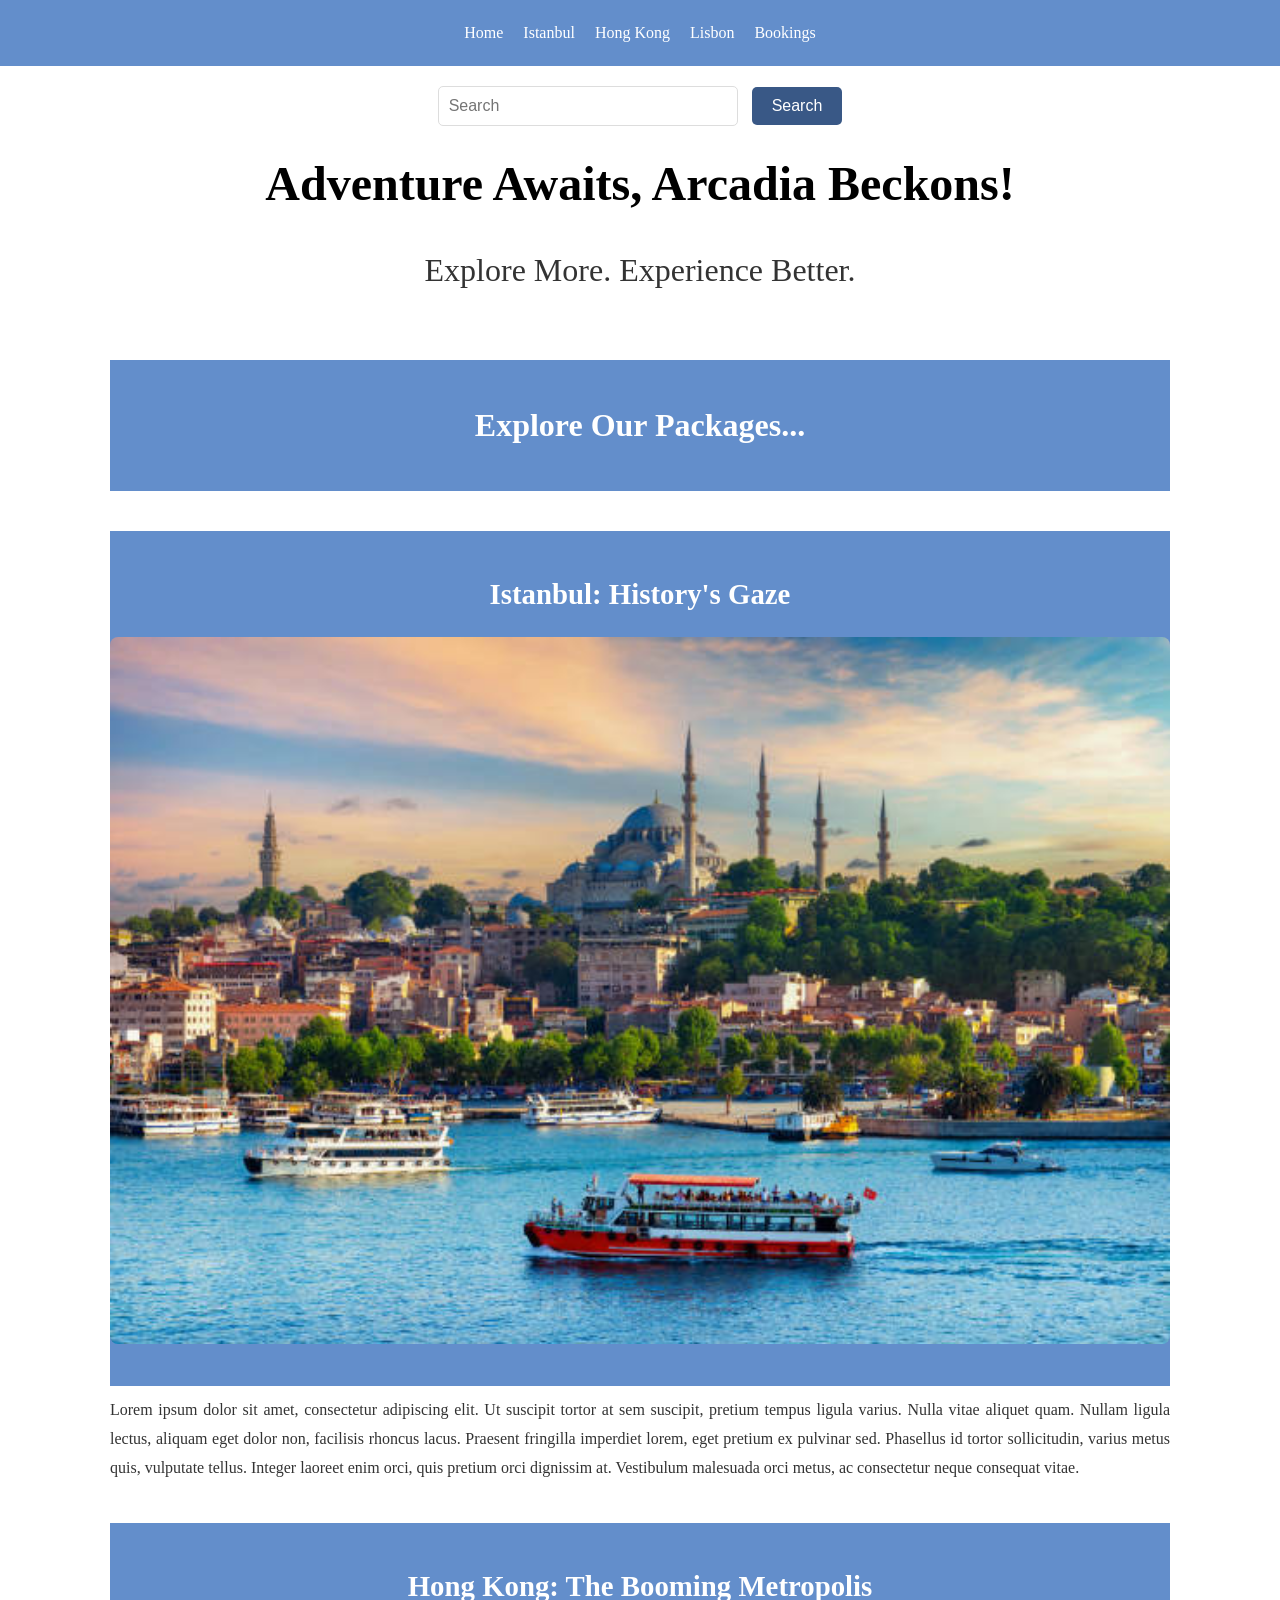
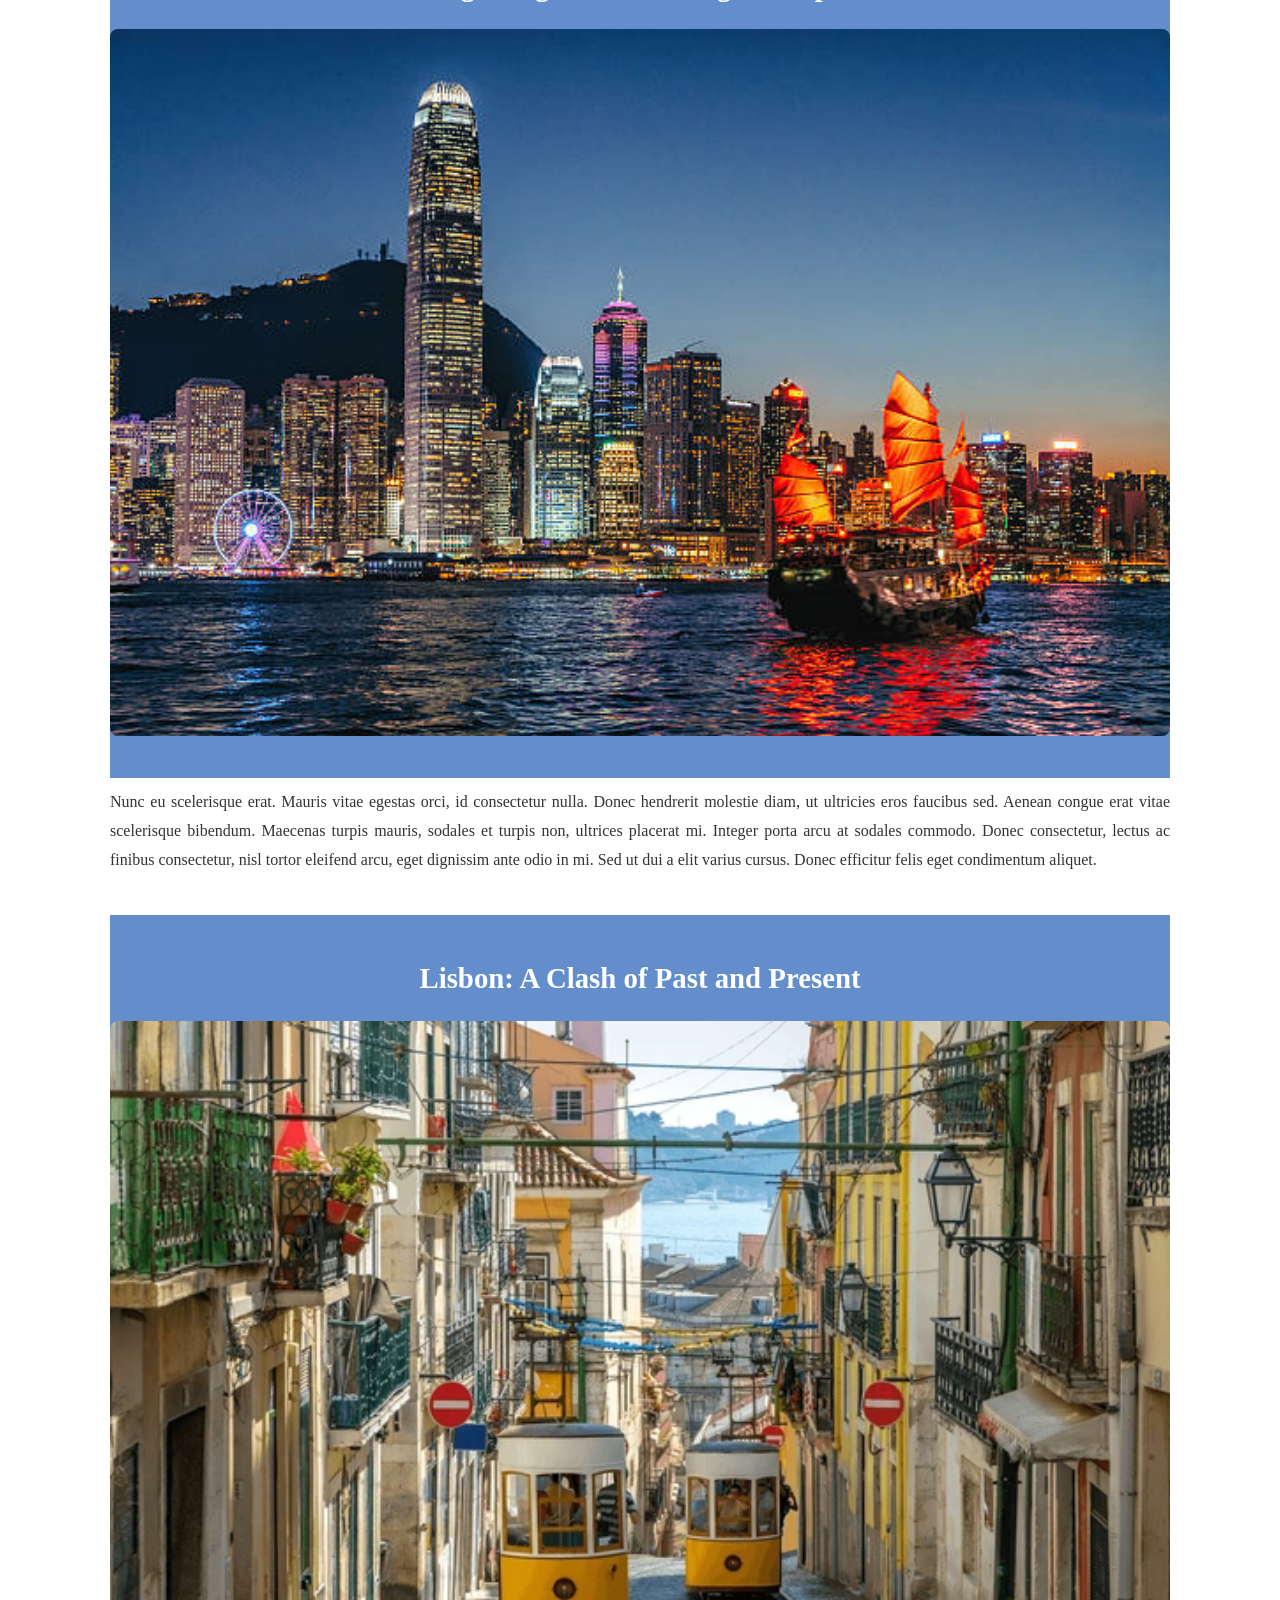
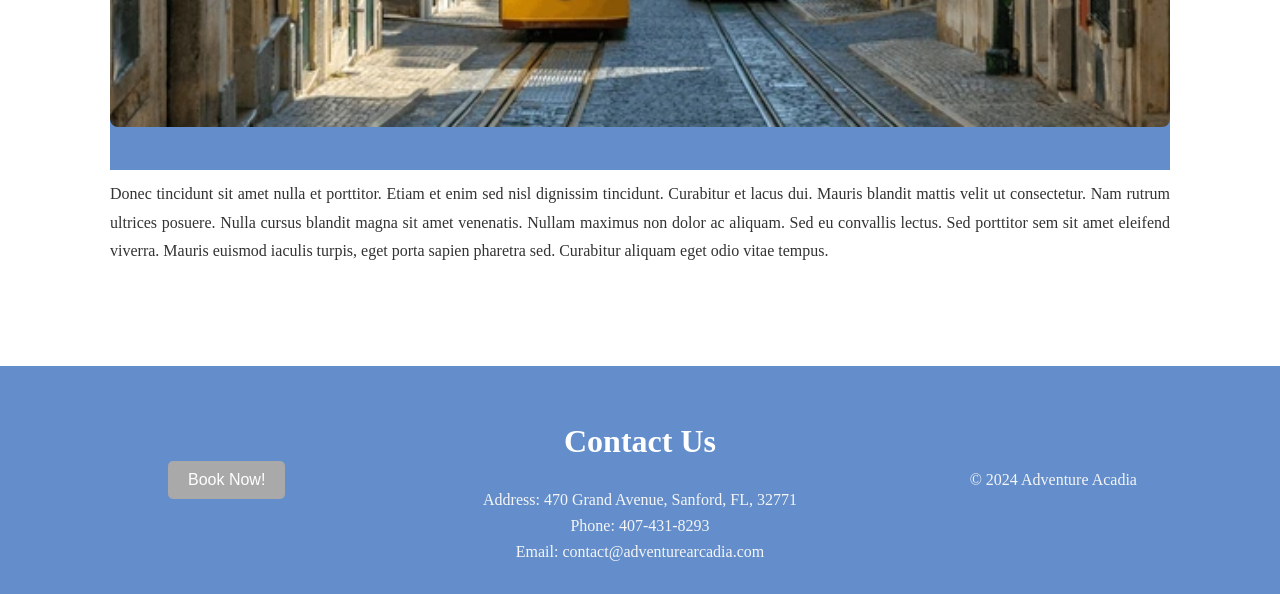
<file: index.html>
<!DOCTYPE html>
<html>
<head>
    <meta charset="utf-8" />
    <meta name="viewport" content="width=device-width, initial-scale=1.0">
    <link rel="stylesheet" href="css/mainPage.css">
    <title>Adventure Arcadia</title>
</head>
    <body>
        <section>
            <header>
                <nav class="nav">
                    <ul class="navlinks">
                        <li class="link"><a href="index.html">Home</a></li>
                        <li class="link"><a href="pckg1.html">Istanbul</a></li>
                        <li class="link"><a href="pckg2.html">Hong Kong</a></li>
                        <li class="link"><a href="pckg3.html">Lisbon</a></li>
                        <li class="link"><a href="bookingForm.html">Bookings</a></li>
                    </ul>
                </nav>
            </header>
            <div class="search">
                <input class="srch" type="search" name="" placeholder="Search">
                <a href="#"> <button class="btn">Search</button></a>
            </div>
            <div class="awaits">
                <h1>Adventure Awaits, Arcadia Beckons!</h1>
                <p>Explore More. Experience Better.</p>    
            </div>
        </section>
        <main>
            <section>
                <header>
                    <h2>Explore Our Packages...</h2>
                </header>
            </section>
            <section>
                <header>
                    <h3>Istanbul: History's Gaze </h3>
                    <div>
                        <img src="images/Istanbul.jpg"> 
                    </div>
                </header>
                <article>
                    <p>
                        Lorem ipsum dolor sit amet, consectetur adipiscing elit. Ut suscipit tortor at sem suscipit, pretium tempus ligula varius. Nulla vitae aliquet quam. Nullam ligula lectus, aliquam eget dolor non, facilisis rhoncus lacus. Praesent fringilla imperdiet lorem, eget pretium ex pulvinar sed. Phasellus id tortor sollicitudin, varius metus quis, vulputate tellus. Integer laoreet enim orci, quis pretium orci dignissim at. Vestibulum malesuada orci metus, ac consectetur neque consequat vitae.
                    </p>
                </article>
            </section>
            <section>
                <header>
                    <h3>Hong Kong: The Booming Metropolis</h3>
                    <div>
                        <img src="images/HongKong.jpg"> 
                    </div>
                </header>
                <article>
                    <p>
                        Nunc eu scelerisque erat. Mauris vitae egestas orci, id consectetur nulla. Donec hendrerit molestie diam, ut ultricies eros faucibus sed. Aenean congue erat vitae scelerisque bibendum. Maecenas turpis mauris, sodales et turpis non, ultrices placerat mi. Integer porta arcu at sodales commodo. Donec consectetur, lectus ac finibus consectetur, nisl tortor eleifend arcu, eget dignissim ante odio in mi. Sed ut dui a elit varius cursus. Donec efficitur felis eget condimentum aliquet.
                    </p>
                </article>
            </section>  
            <section>
                <header>
                    <h3>Lisbon: A Clash of Past and Present</h3>
                    <div>
                        <img src="images/Lisbon.jpg"> 
                    </div>
                </header>
                <article>
                    <p>
                        Donec tincidunt sit amet nulla et porttitor. Etiam et enim sed nisl dignissim tincidunt. Curabitur et lacus dui. Mauris blandit mattis velit ut consectetur. Nam rutrum ultrices posuere. Nulla cursus blandit magna sit amet venenatis. Nullam maximus non dolor ac aliquam. Sed eu convallis lectus. Sed porttitor sem sit amet eleifend viverra. Mauris euismod iaculis turpis, eget porta sapien pharetra sed. Curabitur aliquam eget odio vitae tempus.
                    </p>
                </article>
            </section>
        </main>
        <footer>
            <div>
                <a href="bookingForm.html">
                    <button id="btn">Book Now!</button>
                </a>
            </div>
            <div>
                <h2>Contact Us</h2>
                <p>Address: 470 Grand Avenue, Sanford, FL, 32771</p>
                <p>Phone: 407-431-8293</p>
                <p>Email: contact@adventurearcadia.com</p>
            </div>
            <div>
                <p>&copy; 2024 Adventure Acadia</p>
            </div>
        </footer>
    </body>
</html>
</file>
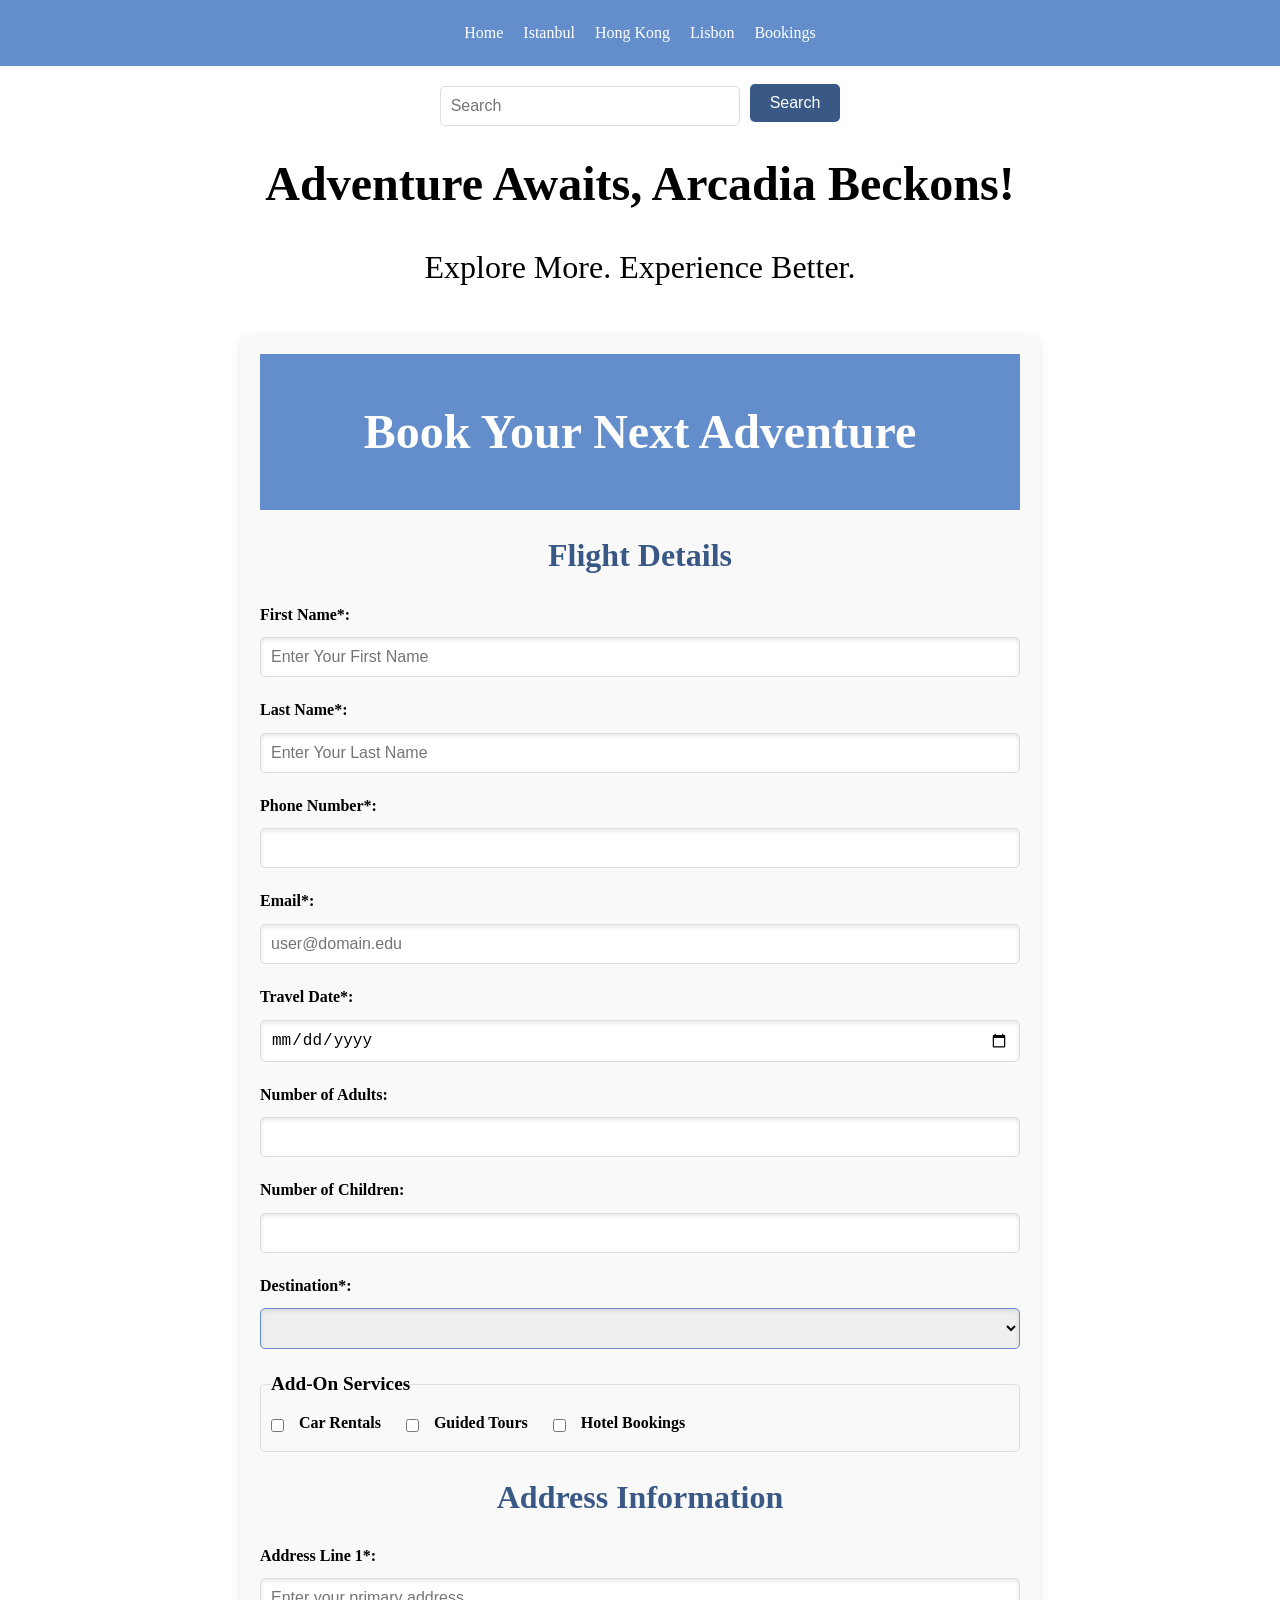
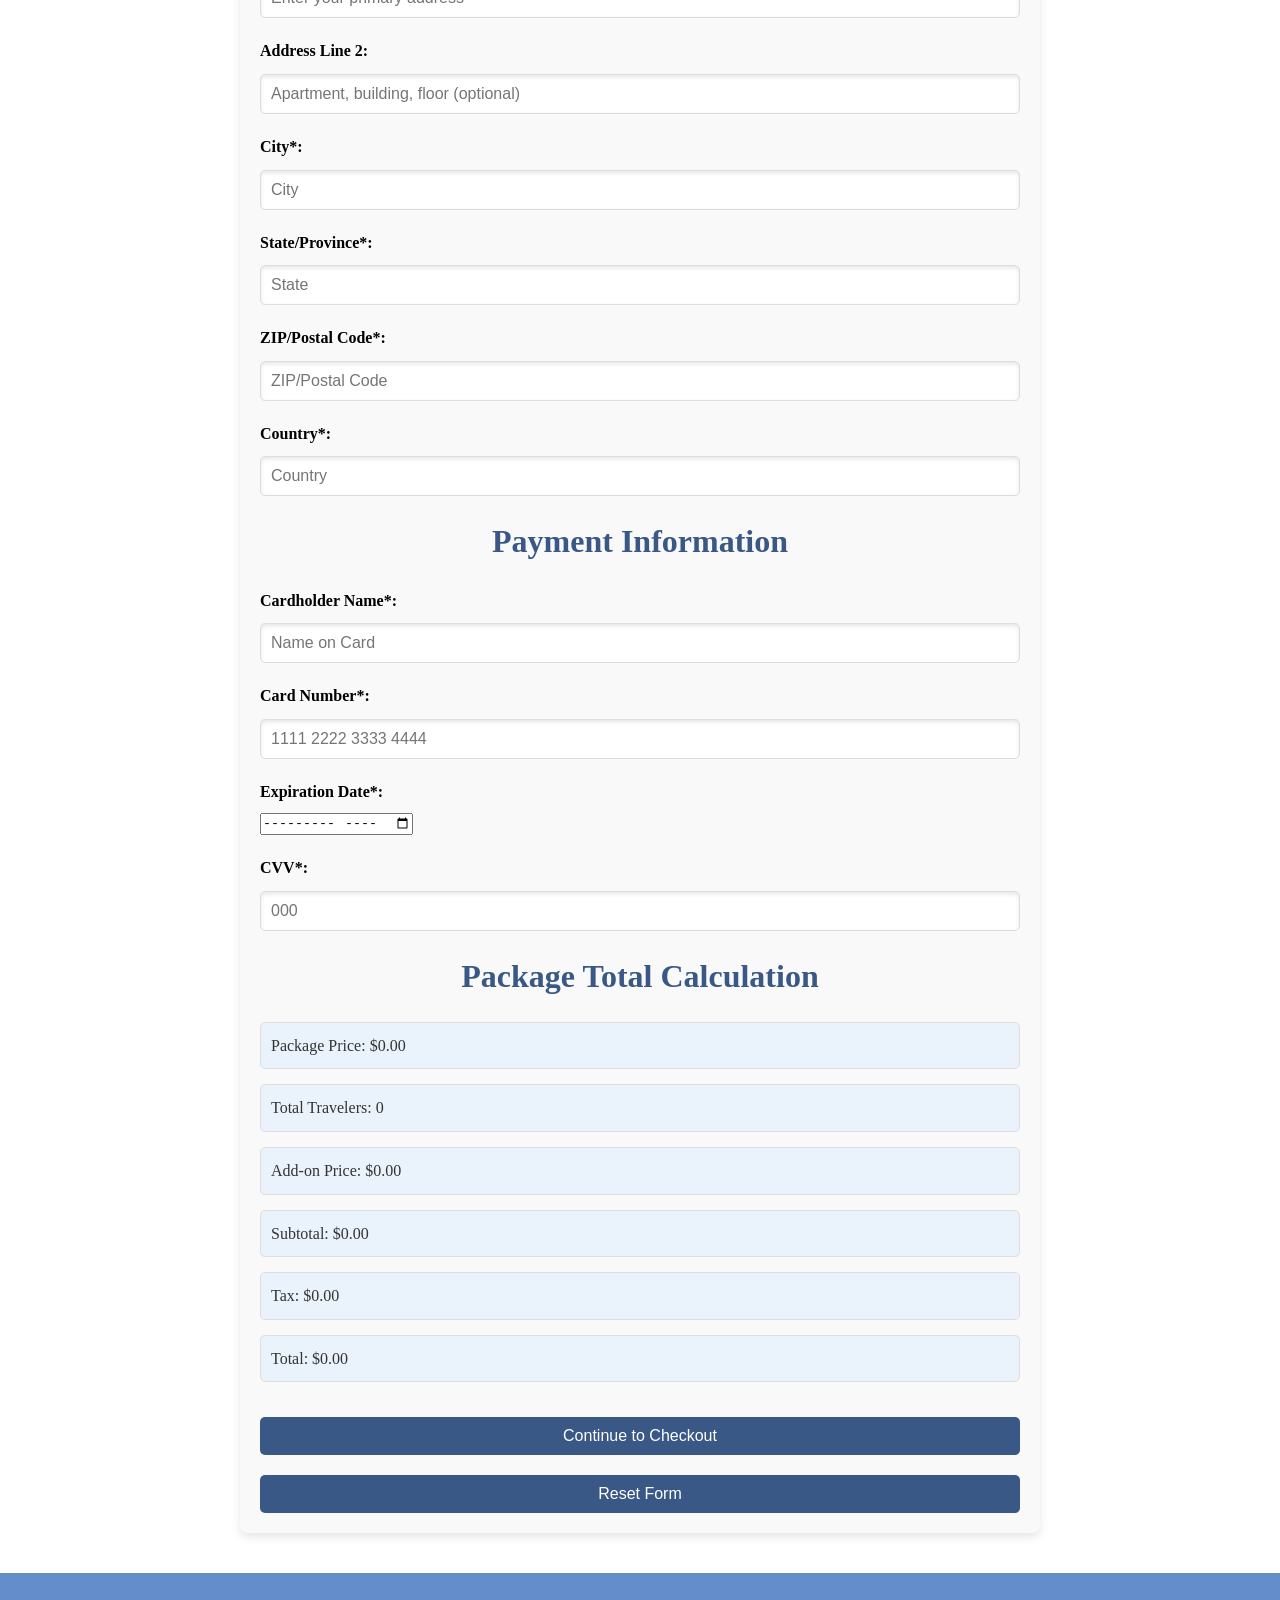
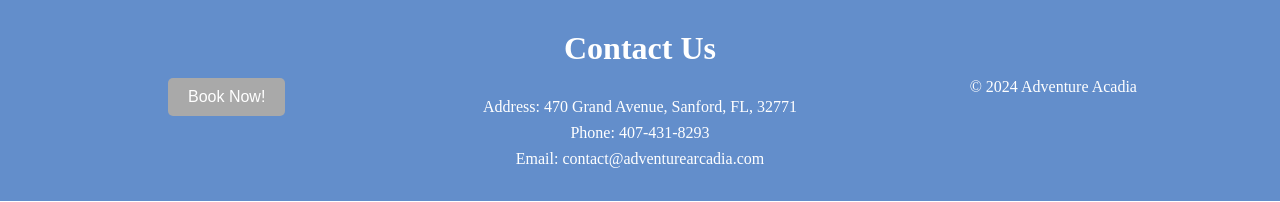
<file: bookingForm.html>
<!DOCTYPE html>
<html lang="en">
    <head>
        <title>Book Your Next Adventure</title>
        <meta charset="utf-8"/>
        <link rel="stylesheet" href="css/bookingForm.css">
    </head>
    <body>
        <section>
            <header>
                <nav class="nav">
                    <ul class="navlinks">
                        <li class="link"><a href="mainPage.html">Home</a></li>
                        <li class="link"><a href="pckg1.html">Istanbul</a></li>
                        <li class="link"><a href="pckg2.html">Hong Kong</a></li>
                        <li class="link"><a href="pckg3.html">Lisbon</a></li>
                        <li class="link"><a href="bookingForm.html">Bookings</a></li>
                    </ul>
                </nav>
            </header>
            <div class="search">
                <input class="srch" type="search" name="" placeholder="Search">
                <a href="#"> <button class="btn">Search</button></a>
            </div>
            <div class="awaits">
                <h1>Adventure Awaits, Arcadia Beckons!</h1>
                <p>Explore More. Experience Better.</p>    
            </div>
        </section>
        <main>
            <section>
                <header>
                    <h1>Book Your Next Adventure</h1>
                </header>
            </section> 
            <form method="get" action="" id="bookingForm">
                <!--Flight Details-->
                <h2> Flight Details</h2>
                <p>
                    <label for="first_name">First Name*:</label>
                    <input type="text" name="firstName" id="first_name" placeholder="Enter Your First Name" required/>
                </p>
                <p>
                    <label for="last_name">Last Name*:</label>
                    <input type="text" name="last_name" id="last_name" placeholder="Enter Your Last Name" required/>
                </p>
                <p>
                    <label for="phone">Phone Number*:</label>
                    <input type="number" name="phone" id="phone" required>
                </p>
                <p>
                    <label for="email">Email*:</label>
                    <input type="email" name="email" id="email" placeholder="user@domain.edu" required/>
                </p>
                <p>
                    <label for="travel_date_start">Travel Date*:</label>
                    <input type="date" name="travel_date_start" id="travel_date_start" required>
                </p>
                <p>
                    <label for="qty">Number of Adults:</label>
                    <input type="number" name="qty" id="qty_adults" min="0" step="1" required>
                </p>
                <p>
                    <label for="qty">Number of Children:</label>
                    <input type="number" name="qty" id="qty_children" min="0" step="1" required>
                </p>
                <p>
                    <label for="package">Destination*:</label>
                    <select name="package" id="package" autofocus required>
                        <option value=""></option>
                        <option value="1">Istanbul</option>
                        <option value="2">Hong Kong</option>
                        <option value="3">Lisbon</option>
                    </select>
                </p>
                <p>
                    <fieldset class="addon-services">
                        <legend>Add-On Services</legend>
                        <input type="checkbox" name="pick_add_on" id="pick_add_on_1" value="1"><label for="pick_add_on_1">Car Rentals</label>
                        <input type="checkbox" name="pick_add_on" id="pick_add_on_2" value="2"><label for="pick_add_on_2">Guided Tours</label>
                        <input type="checkbox" name="pick_add_on" id="pick_add_on_3" value="3"><label for="pick_add_on_3">Hotel Bookings</label>    
                    </fieldset>
                </p>

                <!--Address Input-->
                <h2>Address Information</h2>
                <p>
                    <label for="address_line1">Address Line 1*:</label>
                    <input type="text" name="address_line1" id="address_line1" placeholder="Enter your primary address" required/>
                </p>
                <p>
                    <label for="address_line2">Address Line 2:</label>
                    <input type="text" name="address_line2" id="address_line2" placeholder="Apartment, building, floor (optional)"/>
                </p>
                <p>
                    <label for="city">City*:</label>
                    <input type="text" name="city" id="city" placeholder="City" required/>
                </p>
                <p>
                    <label for="state">State/Province*:</label>
                    <input type="text" name="state" id="state" placeholder="State" required/>
                </p>
                <p>
                    <label for="zip_code">ZIP/Postal Code*:</label>
                    <input type="text" name="zip_code" id="zip_code" placeholder="ZIP/Postal Code" required/>
                </p>

                <p>
                    <label for="country">Country*:</label>
                    <input type="text" name="country" id="country" placeholder="Country" required/>
                </p>

                <!--Card Payment Section-->
                <h2>Payment Information</h2>
                <p>
                    <label for="card_name">Cardholder Name*:</label>
                    <input type="text" name="card_name" id="card_name" placeholder="Name on Card" required/>
                </p>
                <p>
                    <label for="card_number">Card Number*:</label>
                    <input type="text" name="card_number" id="card_number" placeholder="1111 2222 3333 4444" required/>
                </p>
                <p>
                    <label for="exp">Expiration Date*:</label>
                    <input type="month" name="exp" id="exp" required/>
                </p>
                <p>
                    <label for="cvv">CVV*:</label>
                    <input type="text" name="cvv" id="cvv" placeholder="000" required/>
                </p>

                <h2>Package Total Calculation</h2>
                    <!-- Price Inputs -->
                    <div class="output">
                        Package Price: $<span id="item-price">0.00</span>
                    </div>

                     <!-- Traveler Count Output -->
                    <div class="output">
                        Total Travelers: <span id="total-travelers">1</span>
                    </div>
                    <div class="output">
                        Add-on Price: $<span id="add-on-price">0.00</span>
                    </div>

                    <!-- Outputs -->
                    <div class="output">
                        Subtotal: $<span id="subtotal">0.00</span>
                    </div>
                    <div class="output">
                        Tax: $<span id="tax">0.00</span>
                    </div>
                    <div class="output">
                        Total: $<span id="total">0.00</span>
                    </div>
                    <button type="submit" id="submitButton">Continue to Checkout</button>
                    <button type="reset" id="resetButton">Reset Form</button>
            </form>
        </main>
        <script src="js/bookingForm.js"></script>
        <footer>
            <div>
                <a href="bookingForm.html">
                    <button id="btn">Book Now!</button>
                </a>
            </div>
            <div>
                <h2>Contact Us</h2>
                <p>Address: 470 Grand Avenue, Sanford, FL, 32771</p>
                <p>Phone: 407-431-8293</p>
                <p>Email: contact@adventurearcadia.com</p>
            </div>
            <div>
                <p>&copy; 2024 Adventure Acadia</p>
            </div>
        </footer>
    </body>
</html>
</file>
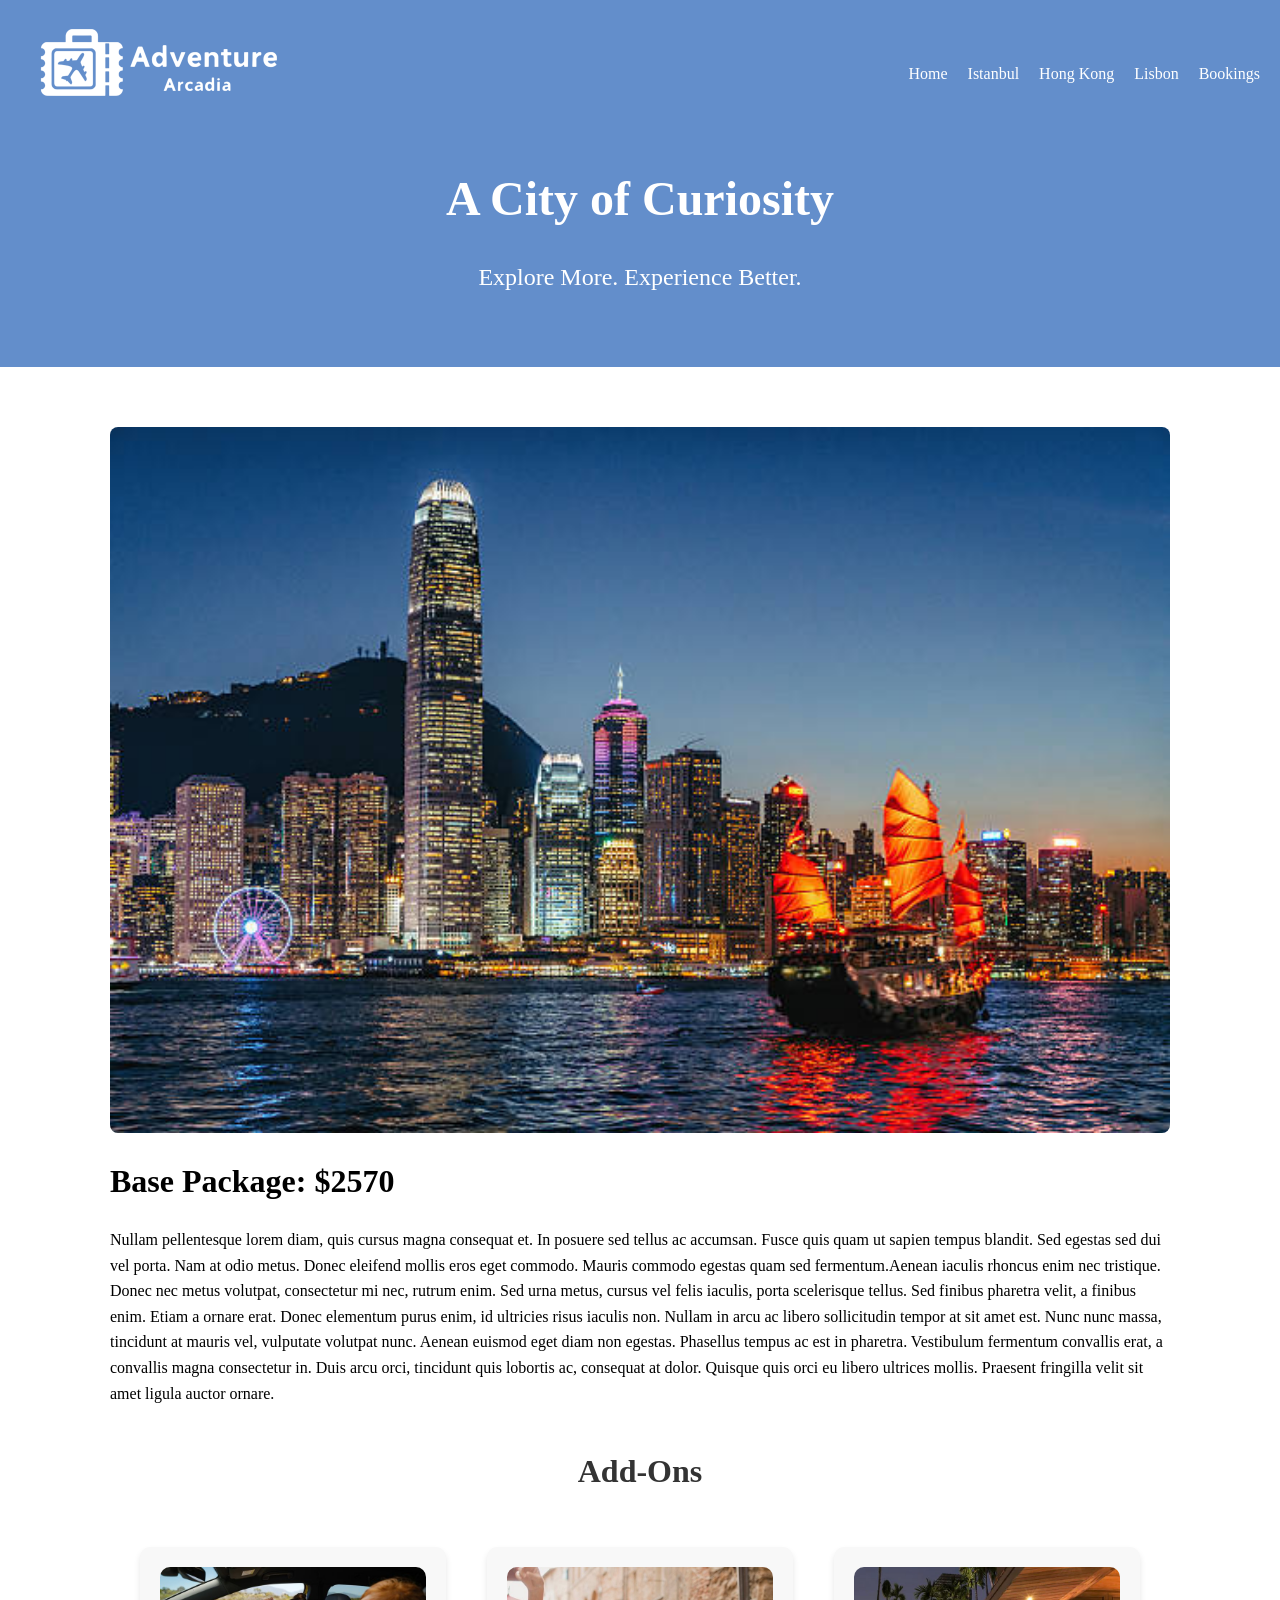
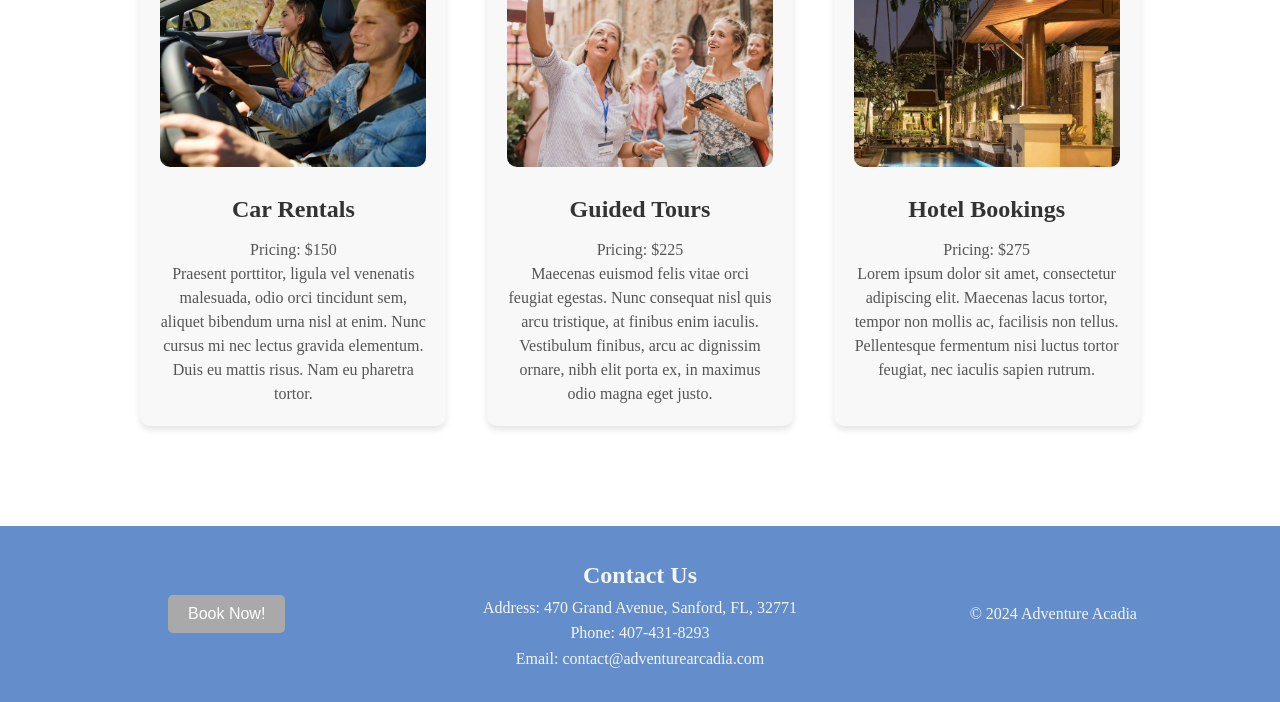
<file: pckg2.html>
<!DOCTYPE html>
<html>
    <head>
        <meta charset=”UTF-8” />
        <meta name="viewport" content="width=device-width, initial-scale=1.0">
        <link rel="stylesheet" href="css/pckg2.css">
        <title>Package 2</title>
    </head>
    <body>
        <!--This Section is HTML for the banner used in the CSS, This can be removed -->
        <section class="banner">
            <header class="header">
                <div class="ban-logo">
                     <!--<p class="ban-text">Adventure</p>
                    <p class="ban-text">Acadia</p>-->
                    <img src="images/AAside.png" id="brand-logo">
                </div>
            <!--Nav Bar for each page-->
            <nav class="nav">
                <ul class="navlinks">
                    <li class="link"><a href="index.html">Home</a></li>
                    <li class="link"><a href="pckg1.html">Istanbul</a></li>
                    <li class="link"><a href="pckg2.html">Hong Kong</a></li>
                    <li class="link"><a href="pckg3.html">Lisbon</a></li>
                    <li class="link"><a href="bookingForm.html">Bookings</a></li>
                </ul>
            </nav>
            </header>

            <div>
                <h1>A City of Curiosity</h1>
                <div id="slogan">Explore More. Experience Better.</div>   
            </div>
        </section>
        <main>
            <section>
                <div>
                    <img src="images/HongKong.jpg">
                    <div>
                        <h2>Base Package: $2570</h2>
                        <p>Nullam pellentesque lorem diam, quis cursus magna consequat et. In posuere sed tellus ac accumsan. Fusce quis quam ut sapien tempus blandit. Sed egestas sed dui vel porta. Nam at odio metus. Donec eleifend mollis eros eget commodo. Mauris commodo egestas quam sed fermentum.Aenean iaculis rhoncus enim nec tristique. Donec nec metus volutpat, consectetur mi nec, rutrum enim. Sed urna metus, cursus vel felis iaculis, porta scelerisque tellus. Sed finibus pharetra velit, a finibus enim. Etiam a ornare erat. Donec elementum purus enim, id ultricies risus iaculis non. Nullam in arcu ac libero sollicitudin tempor at sit amet est. Nunc nunc massa, tincidunt at mauris vel, vulputate volutpat nunc. Aenean euismod eget diam non egestas. Phasellus tempus ac est in pharetra. Vestibulum fermentum convallis erat, a convallis magna consectetur in. Duis arcu orci, tincidunt quis lobortis ac, consequat at dolor. Quisque quis orci eu libero ultrices mollis. Praesent fringilla velit sit amet ligula auctor ornare.</p>
                    </div>
                </div>
            </section>
            <!--Add Ons divided and Pricing subheadings added-->
            <section class="add-ons">
                <h2>Add-Ons</h2>
                <div>
                    <img src="images/cars.jpg">
                    <h3>Car Rentals</h3>
                    <p>Pricing: $150</p>
                    <p>Praesent porttitor, ligula vel venenatis malesuada, odio orci tincidunt sem, aliquet bibendum urna nisl at enim. Nunc cursus mi nec lectus gravida elementum. Duis eu mattis risus. Nam eu pharetra tortor.</p>
                </div>
                <div>
                    <img src="images/tours.jpg">
                    <h3>Guided Tours</h3>
                    <p>Pricing: $225</p>
                    <p>Maecenas euismod felis vitae orci feugiat egestas. Nunc consequat nisl quis arcu tristique, at finibus enim iaculis. Vestibulum finibus, arcu ac dignissim ornare, nibh elit porta ex, in maximus odio magna eget justo. </p>
                </div>
                <div>
                    <img src="images/hotel.jpg">
                    <h3>Hotel Bookings</h3>
                    <p>Pricing: $275</p>
                    <p>Lorem ipsum dolor sit amet, consectetur adipiscing elit. Maecenas lacus tortor, tempor non mollis ac, facilisis non tellus. Pellentesque fermentum nisi luctus tortor feugiat, nec iaculis sapien rutrum. </p>
                </div>
            </section>
        </main>
        <footer>
            <div>
                <a href="bookingForm.html">
                    <button id="btn">Book Now!</button>
                </a>
            </div>
            <div>
                <h2>Contact Us</h2>
                <p>Address: 470 Grand Avenue, Sanford, FL, 32771</p>
                <p>Phone: 407-431-8293</p>
                <p>Email: contact@adventurearcadia.com</p>
            </div>
            <div>
                <p>&copy; 2024 Adventure Acadia</p>
            </div>
        </footer>
    </body>
</html>
</file>
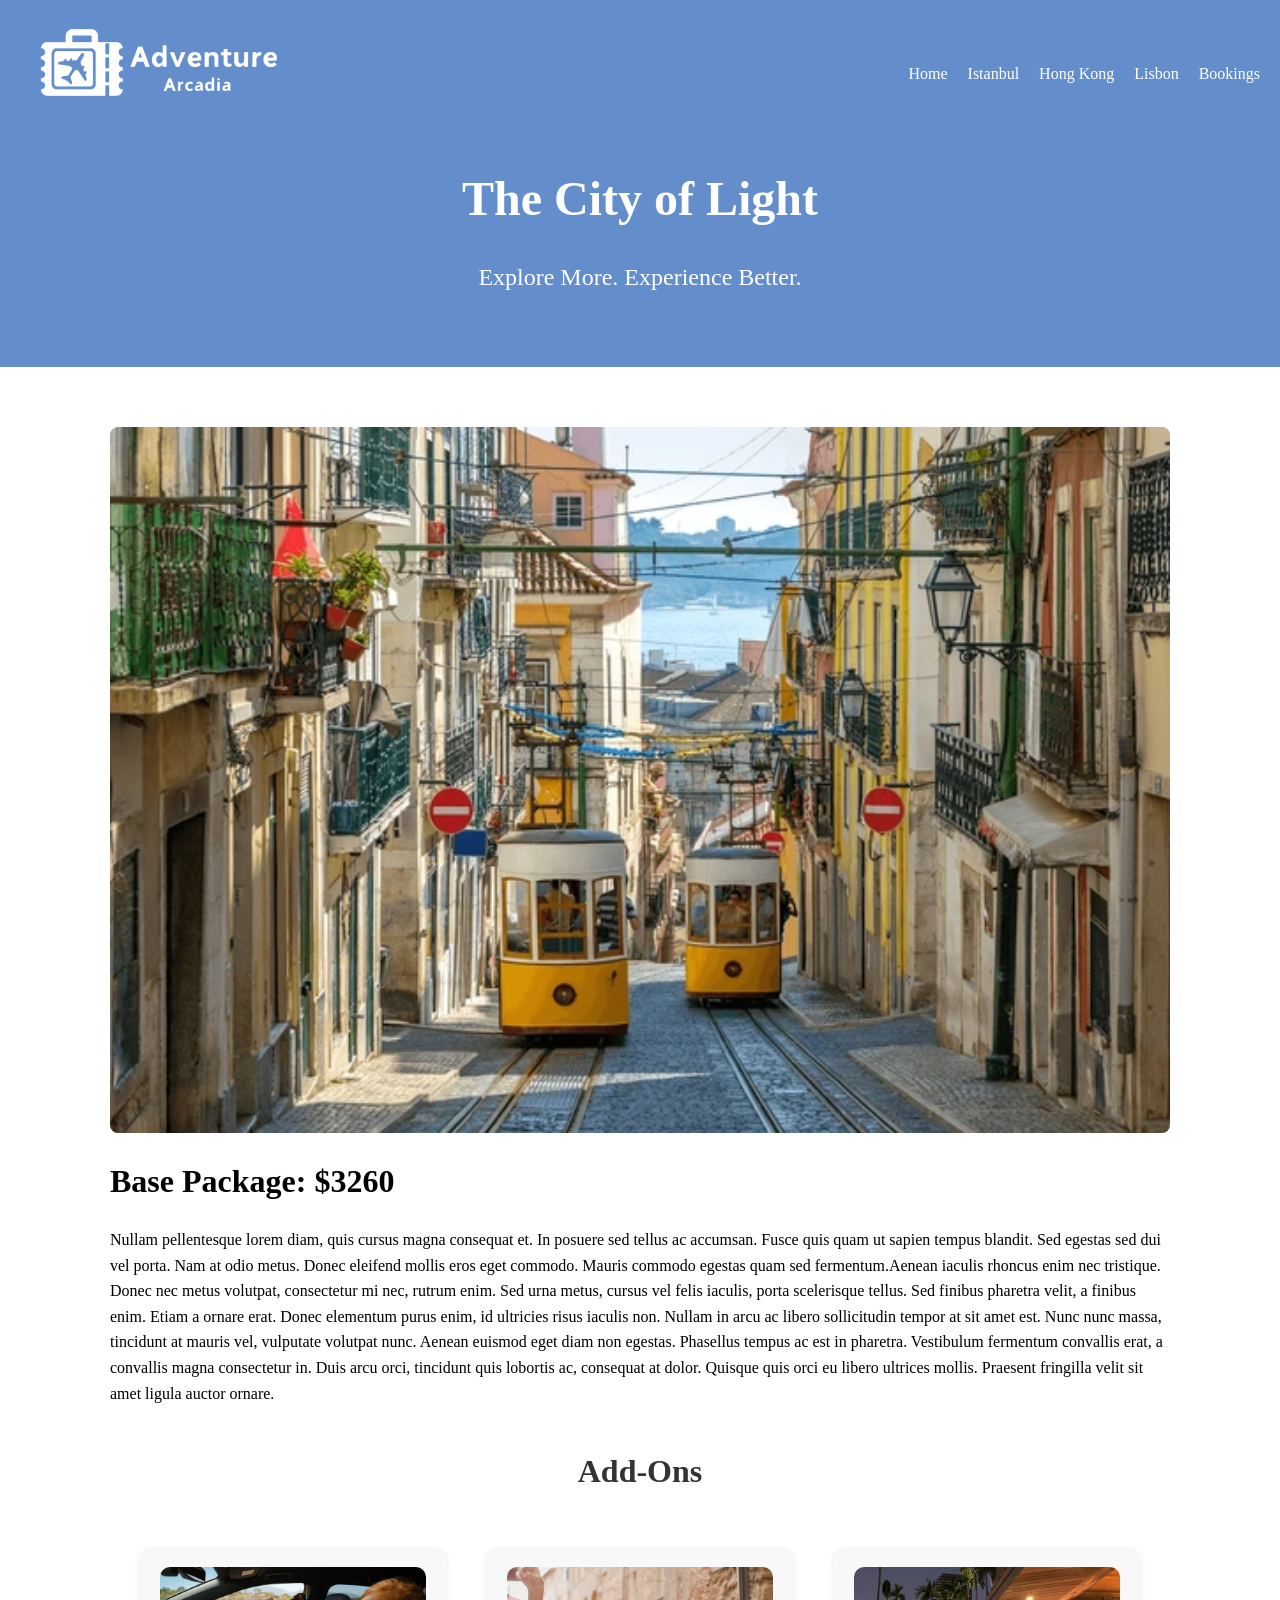
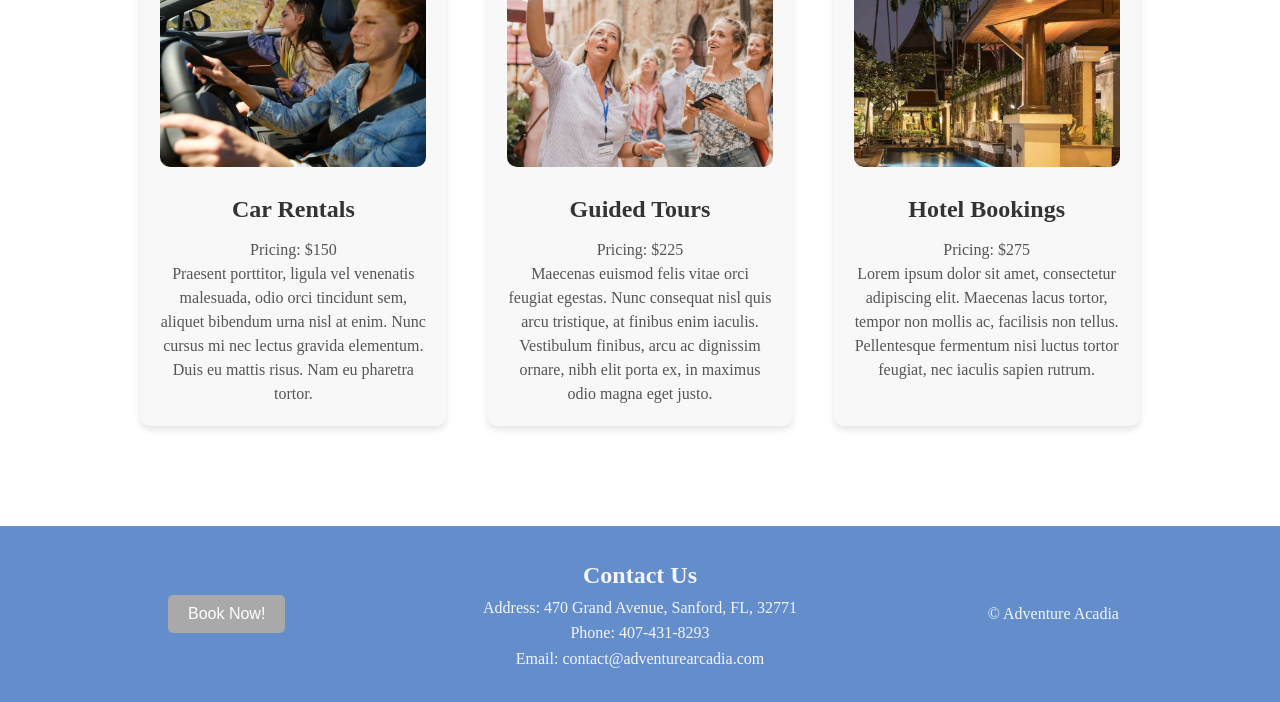
<file: pckg3.html>
<!DOCTYPE html>
<html>
    <head>
        <meta charset=”UTF-8” />
        <meta name="viewport" content="width=device-width, initial-scale=1.0">
        <link rel="stylesheet" href="css/pckg3.css">
        <title>Package 3</title>
    </head>
    <body>
        <!--This Section is HTML for the banner used in the CSS, This can be removed -->
        <section class="banner">
            <header class="header">
                <div class="ban-logo">
                    <!--<p class="ban-text">Adventure</p>
                    <p class="ban-text">Acadia</p>-->
                    <img src="images/AAside.png" id="brand-logo">
                </div>
            <!--Nav Bar for each page-->
            <nav class="nav">
                <ul class="navlinks">
                    <li class="link"><a href="index.html">Home</a></li>
                    <li class="link"><a href="pckg1.html">Istanbul</a></li>
                    <li class="link"><a href="pckg2.html">Hong Kong</a></li>
                    <li class="link"><a href="pckg3.html">Lisbon</a></li>
                    <li class="link"><a href="bookingForm.html">Bookings</a></li>
                </ul>
            </nav>
            </header>
            <div>
                <h1>The City of Light</h1>
                <div id="slogan">Explore More. Experience Better.</div>   
            </div>
        </section>
        <main>
            <section>
                <div>
                    <img src="images/Lisbon.jpg">
                    <div>
                        <h2>Base Package: $3260</div></h2>
                        <p>Nullam pellentesque lorem diam, quis cursus magna consequat et. In posuere sed tellus ac accumsan. Fusce quis quam ut sapien tempus blandit. Sed egestas sed dui vel porta. Nam at odio metus. Donec eleifend mollis eros eget commodo. Mauris commodo egestas quam sed fermentum.Aenean iaculis rhoncus enim nec tristique. Donec nec metus volutpat, consectetur mi nec, rutrum enim. Sed urna metus, cursus vel felis iaculis, porta scelerisque tellus. Sed finibus pharetra velit, a finibus enim. Etiam a ornare erat. Donec elementum purus enim, id ultricies risus iaculis non. Nullam in arcu ac libero sollicitudin tempor at sit amet est. Nunc nunc massa, tincidunt at mauris vel, vulputate volutpat nunc. Aenean euismod eget diam non egestas. Phasellus tempus ac est in pharetra. Vestibulum fermentum convallis erat, a convallis magna consectetur in. Duis arcu orci, tincidunt quis lobortis ac, consequat at dolor. Quisque quis orci eu libero ultrices mollis. Praesent fringilla velit sit amet ligula auctor ornare.</p>
                    </div>
                </div>
            </section>
            <!--Add Ons divided and Pricing subheadings added-->
            <section class="add-ons">
                <h2>Add-Ons</h2>
                <div>
                    <img src="images/cars.jpg">
                    <h3>Car Rentals</h3>
                    <p>Pricing: $150</p>
                    <p>Praesent porttitor, ligula vel venenatis malesuada, odio orci tincidunt sem, aliquet bibendum urna nisl at enim. Nunc cursus mi nec lectus gravida elementum. Duis eu mattis risus. Nam eu pharetra tortor.</p>
                </div>
                <div>
                    <img src="images/tours.jpg">
                    <h3>Guided Tours</h3>
                    <p>Pricing: $225</p>
                    <p>Maecenas euismod felis vitae orci feugiat egestas. Nunc consequat nisl quis arcu tristique, at finibus enim iaculis. Vestibulum finibus, arcu ac dignissim ornare, nibh elit porta ex, in maximus odio magna eget justo. </p>
                </div>
                <div>
                    <img src="images/hotel.jpg">
                    <h3>Hotel Bookings</h3>
                    <p>Pricing: $275</p>
                    <p>Lorem ipsum dolor sit amet, consectetur adipiscing elit. Maecenas lacus tortor, tempor non mollis ac, facilisis non tellus. Pellentesque fermentum nisi luctus tortor feugiat, nec iaculis sapien rutrum. </p>
                </div>
            </section>
        </main>
        <footer>
            <div>
                <a href="bookingForm.html">
                    <button id="btn">Book Now!</button>
                </a>
            </div>
            <div>
                <h2>Contact Us</h2>
                <p>Address: 470 Grand Avenue, Sanford, FL, 32771</p>
                <p>Phone: 407-431-8293</p>
                <p>Email: contact@adventurearcadia.com</p>
            </div>
            <div>
                <p>&copy; Adventure Acadia</p>
            </div>
        </footer>
    </body>
</html>
</file>
<file: css/mainPage.css>
* {
    margin: 0;
    padding: 0;
    box-sizing: border-box;
}

body {
    font-family: Georgia, serif;
    color: black;
    background-color: white;
    line-height: 1.6;
}

header {
    background: #638ECB;
    color: white;
    text-align: center;
    padding: 20px 0;
}

.navlinks {
    list-style: none;
    display: flex;
    justify-content: center;
    gap: 20px;
}

.navlinks li a {
    font-size: 1rem;
    color: white;
    text-decoration: none;
    transition: color 0.3s;
}

.navlinks li a:hover {
    color: #395886;
}

.search {
    text-align: center;
    margin-top: 20px;
}

.srch {
    padding: 10px;
    font-size: 1rem;
    width: 300px;
    margin-right: 10px;
    border: 1px solid #ddd;
    border-radius: 5px;
}

.btn {
    background-color: #395886;
    color: white;
    padding: 10px 20px;
    font-size: 1rem;
    border: none;
    border-radius: 5px;
    cursor: pointer;
}

.btn:hover {
    background-color: #638ECB;
}

h1 {
    font-size: 3rem;
    margin-top: 20px;
    text-align: center;
}

.awaits p {
    font-size: 2rem;
    margin-top: 20px;
    text-align: center;
}

.price {
    font-weight: bold;
}

h2 {
    font-size: 2rem;
    color: white;
    margin: 20px 0;
    text-align: center;
}

h3 {
    font-size: 1.8rem;
    margin: 20px 0;
    text-align: center;
}

section img {
    width: 100%;
    height: auto;
    border-radius: 8px;
    margin-bottom: 15px;
    transition: transform 0.2s ease-in-out;
}

section img:hover {
    transform: scale(1.05);
}

main {
    max-width: 1100px;
    margin: 40px auto;
    padding: 20px;
}

section {
    margin-bottom: 40px;
}

section p {
    font-size: 1rem;
    color: #333;
    line-height: 1.8;
    text-align: justify;
    margin-top: 10px;
}

footer {
    background: #638ECB;
    color: #f5f5f5;
    padding: 30px 20px;
    display: flex;
    justify-content: space-between;
    align-items: center;
    flex-wrap: wrap;
    text-align: center;
}

footer div {
    flex: 1;
    text-align: center;
}

footer button {
    background-color: darkgray;
    border: none;
    padding: 10px 20px;
    color: white;
    font-size: 1rem;
    border-radius: 5px;
    cursor: pointer;
    transition: background 0.3s;
}

footer button:hover {
    background-color: #395886;
}

@media (max-width: 768px) {
    .navlinks {
        flex-direction: column;
        align-items: center;
        gap: 10px;
    }

    main {
        padding: 10px;
    }

    h1 {
        font-size: 2.5rem;
    }

    section {
        padding: 0 10px;
    }

    footer {
        flex-direction: column;
        text-align: center;
    }

    footer div {
        text-align: center;
    }

    footer button {
        margin-top: 20px;
    }
}
</file>
<file: css/bookingForm.css>
* {
    margin: 0;
    padding: 0;
    box-sizing: border-box;
}

body {
    font-family: Georgia, serif;
    color: #000;
    background-color: #fff;
    line-height: 1.6;
}

header {
    background: #638ECB;
    color: white;
    text-align: center;
    padding: 20px;
}

.navlinks {
    list-style: none;
    display: flex;
    justify-content: center;
    gap: 20px;
}

.navlinks li a {
    font-size: 1rem;
    color: white;
    text-decoration: none;
    transition: color 0.3s;
}

.navlinks li a:hover {
    color: #395886;
}

.search {
    text-align: center;
    margin-top: 20px;
    display: flex;
    justify-content: center;
    align-items: center;
    gap: 10px;
}

.srch {
    padding: 10px;
    font-size: 1rem;
    width: 300px;
    border: 1px solid #ddd;
    border-radius: 5px;
}

.btn {
    background-color: #395886;
    color: white;
    padding: 10px 20px;
    margin-top: -5px;
    font-size: 1rem;
    border: none;
    border-radius: 5px;
    cursor: pointer;
    transition: background-color 0.3s;
}

.btn:hover {
    background-color: #638ECB;
}

h1 {
    font-size: 3rem;
    margin: 20px 0;
    text-align: center;
}

.awaits p {
    font-size: 2rem;
    margin-top: 20px;
    text-align: center;
}

.addon-services {
    display: flex; 
    gap: 5px; 
    justify-content: flex-start; 
    padding: 10px;
}

.addon-services label {
    margin-right: 20px; 
}

.error {
    border-color: red;
    background-color: #fdd;
}

main {
    max-width: 800px;
    margin: 40px auto;
    padding: 20px;
    background-color: #f9f9f9;
    border-radius: 8px;
    box-shadow: 0 4px 10px rgba(0, 0, 0, 0.1);
}

form p {
    margin-bottom: 20px;
}

label {
    display: block;
    font-weight: bold;
    margin-bottom: 5px;
}

input[type="text"],
input[type="number"],
input[type="email"],
input[type="date"],
select {
    width: 100%;
    padding: 10px;
    font-size: 1rem;
    border: 1px solid #ddd;
    border-radius: 5px;
    margin-top: 5px;
    box-shadow: inset 0 2px 4px rgba(0, 0, 0, 0.1);
}

input[type="text"]:focus,
input[type="number"]:focus,
input[type="email"]:focus,
input[type="date"]:focus,
select:focus {
    border-color: #638ECB;
    outline: none;
}

fieldset {
    border: 1px solid #ddd;
    padding: 10px;
    border-radius: 5px;
    margin-bottom: 20px;
}

legend {
    font-size: 1.2rem;
    font-weight: bold;
}

input[type="checkbox"] {
    margin-right: 10px;
}

h2 {
    font-size: 2rem;
    color: #395886;
    margin: 20px 0;
    text-align: center;
}

.output {
    font-size: 1rem;
    color: #333;
    margin-bottom: 15px;
    padding: 10px;
    background-color: #eaf3fc;
    border: 1px solid #ddd;
    border-radius: 5px;
}

button {
    background-color: #395886;
    color: white;
    padding: 10px 20px;
    font-size: 1rem;
    border: none;
    border-radius: 5px;
    cursor: pointer;
    margin-top: 20px;
    width: 100%;
}

button:hover {
    background-color: #638ECB;
}

footer {
    background: #638ECB;
    color: #f5f5f5;
    padding: 30px 20px;
    display: flex;
    justify-content: space-between;
    align-items: center;
    flex-wrap: wrap;
    text-align: center;
}

footer div {
    flex: 1;
    text-align: center;
}

footer button {
    background-color: darkgray;
    border: none;
    padding: 10px 20px;
    color: white;
    font-size: 1rem;
    border-radius: 5px;
    cursor: pointer;
    transition: background 0.3s;
    width: auto;
}

footer button:hover {
    background-color: #395886;
}

footer h2, footer p {
    color: white;
}

@media (max-width: 768px) {
    .navlinks {
        flex-direction: column;
        align-items: center;
        gap: 10px;
    }

    main {
        padding: 10px;
    }

    h1 {
        font-size: 2.5rem;
    }

    section {
        padding: 0 10px;
    }

    footer {
        flex-direction: column;
        text-align: center;
    }

    footer div {
        text-align: center;
    }

    footer button {
        margin-top: 20px;
    }
}
</file>
<file: css/pckg2.css>
* {
    margin: 0;
    padding: 0;
    box-sizing: border-box;
}

body {
    font-family: Georgia, serif;
    color: black;
    background-color: white;
    line-height: 1.6;
}

.banner {
    background: #638ECB;
    color: white;
    text-align: center;
    padding: 70px 20px;
}

.banner h1 {
    font-size: 3rem;
    margin: 20px 0;
}

.banner #slogan{
    font-size: 1.5rem;
}

.header {
    display: flex;
    justify-content: space-between;
    align-items: center;
    margin-bottom: 20px;
}

.ban-logo {
    font-size: 1.5rem;
    font-weight: bold;
    margin: -70px 0 -40px 0;
}
#brand-logo{
    width: 250px;
    margin: -40px 10px;
}

.nav{
    margin-bottom: -50px;
}

.navlinks {
    list-style: none;
    display: flex;
    gap: 20px;
    margin-top: -70px;
}

.navlinks li a {
    font-size: 1rem;
    color: white;
    text-decoration: none;
    transition: color 0.3s;
}

.navlinks li a:hover {
    color: #395886;
}

main {
    max-width: 1100px;
    margin: 40px auto;
    padding: 20px;
}

section img {
    width: 100%;
    height: auto;
    border-radius: 8px;
    margin-bottom: 15px;
    transition: transform 0.2s ease-in-out;
}

section img:hover {
    transform: scale(1.05);
}

section h2 {
    font-size: 2rem;
    color: black;
    margin-bottom: 20px;
}

section.add-ons {
    display: flex;
    flex-wrap: wrap;
    justify-content: space-between;
    gap: 20px;
    padding: 40px 20px;
    text-align: center;
}

section.add-ons h2 {
    width: 100%;
    font-size: 2rem;
    margin-bottom: 30px;
    color: #333;
}

section.add-ons > div {
    background-color: #f8f8f8;
    width: 30%;
    margin: 0 auto;
    border-radius: 10px;
    box-shadow: 0 4px 6px rgba(0, 0, 0, 0.1);
    padding: 20px;
    transition: transform 0.3s, box-shadow 0.3s;
}

section.add-ons > div:hover {
    transform: translateY(-10px);
    box-shadow: 0 10px 15px rgba(0, 0, 0, 0.15);
}

section.add-ons img {
    width: 100%;
    height: 200px;
    border-radius: 10px;
    object-fit: cover;
    margin-bottom: 15px;
}

section.add-ons h3 {
    font-size: 1.5rem;
    color: #333;
    margin-bottom: 10px;
}

section.add-ons p {
    font-size: 1rem;
    color: #555;
    line-height: 1.5;
}

@media (max-width: 768px) {
    section.add-ons {
        flex-direction: column;
        align-items: center;
    }

    section.add-ons > div {
        width: 90%;
    }
}

footer {
    background: #638ECB;
    color: #f5f5f5;
    padding: 30px 20px;
    display: flex;
    justify-content: space-between;
    align-items: center;
    flex-wrap: wrap;
    text-align: center;
}

footer div {
    flex: 1;
    text-align: center;
}

footer button {
    background-color: darkgray;
    border: none;
    padding: 10px 20px;
    color: white;
    font-size: 1rem;
    border-radius: 5px;
    cursor: pointer;
    transition: background 0.3s;
}

footer button:hover {
    background-color: #395886;
}

@media (max-width: 768px) {
    .header {
        flex-direction: column;
    }

    .navlinks {
        flex-direction: column;
        align-items: center;
        gap: 10px;
    }

    section.add-ons {
        grid-template-columns: repeat(2, 1fr);
    }

    section.add-ons div {
        width: 100%;
    }
}
</file>
<file: css/pckg3.css>
* {
    margin: 0;
    padding: 0;
    box-sizing: border-box;
}

body {
    font-family: Georgia, serif;
    color: black;
    background-color: white;
    line-height: 1.6;
}

.banner {
    background: #638ECB;
    color: white;
    text-align: center;
    padding: 70px 20px;
}

.banner h1 {
    font-size: 3rem;
    margin: 20px 0;
}

.banner #slogan{
    font-size: 1.5rem;
}

.header {
    display: flex;
    justify-content: space-between;
    align-items: center;
    margin-bottom: 20px;
}

.ban-logo {
    font-size: 1.5rem;
    font-weight: bold;
    margin: -70px 0 -40px 0;
}

#brand-logo{
    width: 250px;
    margin: -40px 10px;
}

.nav{
    margin-bottom: -50px;
}

.navlinks {
    list-style: none;
    display: flex;
    gap: 20px;
    margin-top: -70px;
}

.navlinks li a {
    font-size: 1rem;
    color: white;
    text-decoration: none;
    transition: color 0.3s;
}

.navlinks li a:hover {
    color: #395886;
}

main {
    max-width: 1100px;
    margin: 40px auto;
    padding: 20px;
}

section img {
    width: 100%;
    height: auto;
    border-radius: 8px;
    margin-bottom: 15px;
    transition: transform 0.2s ease-in-out;
}

section img:hover {
    transform: scale(1.05);
}

section h2 {
    font-size: 2rem;
    color: black;
    margin-bottom: 20px;
}

section.add-ons {
    display: flex;
    flex-wrap: wrap;
    justify-content: space-between;
    gap: 20px;
    padding: 40px 20px;
    text-align: center;
}

section.add-ons h2 {
    width: 100%;
    font-size: 2rem;
    margin-bottom: 30px;
    color: #333;
}

section.add-ons > div {
    background-color: #f8f8f8;
    width: 30%;
    margin: 0 auto;
    border-radius: 10px;
    box-shadow: 0 4px 6px rgba(0, 0, 0, 0.1);
    padding: 20px;
    transition: transform 0.3s, box-shadow 0.3s;
}

section.add-ons > div:hover {
    transform: translateY(-10px);
    box-shadow: 0 10px 15px rgba(0, 0, 0, 0.15);
}

section.add-ons img {
    width: 100%;
    height: 200px;
    border-radius: 10px;
    object-fit: cover;
    margin-bottom: 15px;
}

section.add-ons h3 {
    font-size: 1.5rem;
    color: #333;
    margin-bottom: 10px;
}

section.add-ons p {
    font-size: 1rem;
    color: #555;
    line-height: 1.5;
}

@media (max-width: 768px) {
    section.add-ons {
        flex-direction: column;
        align-items: center;
    }

    section.add-ons > div {
        width: 90%;
    }
}

footer {
    background: #638ECB;
    color: #f5f5f5;
    padding: 30px 20px;
    display: flex;
    justify-content: space-between;
    align-items: center;
    flex-wrap: wrap;
    text-align: center;
}

footer div {
    flex: 1;
    text-align: center;
}

footer button {
    background-color: darkgray;
    border: none;
    padding: 10px 20px;
    color: white;
    font-size: 1rem;
    border-radius: 5px;
    cursor: pointer;
    transition: background 0.3s;
}

footer button:hover {
    background-color: #395886;
}

@media (max-width: 768px) {
    .header {
        flex-direction: column;
    }

    .navlinks {
        flex-direction: column;
        align-items: center;
        gap: 10px;
    }

    section.add-ons {
        grid-template-columns: repeat(2, 1fr);
    }

    section.add-ons div {
        width: 100%;
    }
}
</file>
